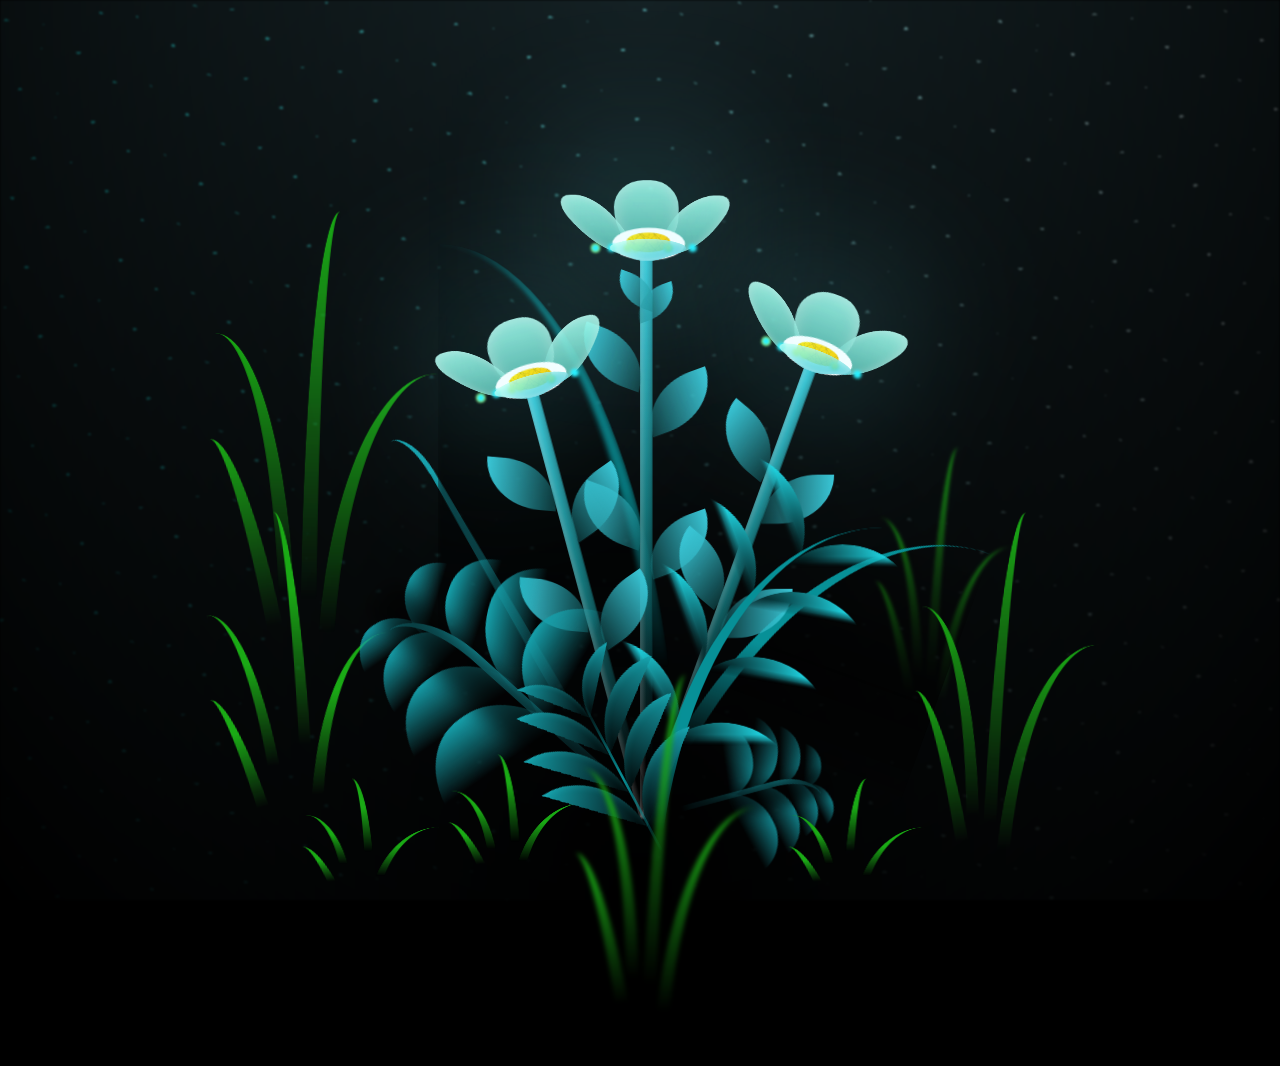
<file: flower/flower.html>
<!DOCTYPE html>
<html lang="en">
  <head>
    <meta charset="UTF-8" />
    <meta http-equiv="X-UA-Compatible" content="IE=edge" />
    <meta name="viewport" content="width=device-width, initial-scale=1.0" />
    <link rel="stylesheet" href="css/main.css" />
    <link rel="icon" href="img/flowers.png" type="image/x-icon" />
    <title>flowers</title>
  </head>
  <body class="container">
    <div class="night"></div>
    <div class="flowers">
      <div class="flower flower--1">
        <div class="flower__leafs flower__leafs--1">
          <div class="flower__leaf flower__leaf--1"></div>
          <div class="flower__leaf flower__leaf--2"></div>
          <div class="flower__leaf flower__leaf--3"></div>
          <div class="flower__leaf flower__leaf--4"></div>
          <div class="flower__white-circle"></div>

          <div class="flower__light flower__light--1"></div>
          <div class="flower__light flower__light--2"></div>
          <div class="flower__light flower__light--3"></div>
          <div class="flower__light flower__light--4"></div>
          <div class="flower__light flower__light--5"></div>
          <div class="flower__light flower__light--6"></div>
          <div class="flower__light flower__light--7"></div>
          <div class="flower__light flower__light--8"></div>
        </div>
        <div class="flower__line">
          <div class="flower__line__leaf flower__line__leaf--1"></div>
          <div class="flower__line__leaf flower__line__leaf--2"></div>
          <div class="flower__line__leaf flower__line__leaf--3"></div>
          <div class="flower__line__leaf flower__line__leaf--4"></div>
          <div class="flower__line__leaf flower__line__leaf--5"></div>
          <div class="flower__line__leaf flower__line__leaf--6"></div>
        </div>
      </div>

      <div class="flower flower--2">
        <div class="flower__leafs flower__leafs--2">
          <div class="flower__leaf flower__leaf--1"></div>
          <div class="flower__leaf flower__leaf--2"></div>
          <div class="flower__leaf flower__leaf--3"></div>
          <div class="flower__leaf flower__leaf--4"></div>
          <div class="flower__white-circle"></div>

          <div class="flower__light flower__light--1"></div>
          <div class="flower__light flower__light--2"></div>
          <div class="flower__light flower__light--3"></div>
          <div class="flower__light flower__light--4"></div>
          <div class="flower__light flower__light--5"></div>
          <div class="flower__light flower__light--6"></div>
          <div class="flower__light flower__light--7"></div>
          <div class="flower__light flower__light--8"></div>
        </div>
        <div class="flower__line">
          <div class="flower__line__leaf flower__line__leaf--1"></div>
          <div class="flower__line__leaf flower__line__leaf--2"></div>
          <div class="flower__line__leaf flower__line__leaf--3"></div>
          <div class="flower__line__leaf flower__line__leaf--4"></div>
        </div>
      </div>

      <div class="flower flower--3">
        <div class="flower__leafs flower__leafs--3">
          <div class="flower__leaf flower__leaf--1"></div>
          <div class="flower__leaf flower__leaf--2"></div>
          <div class="flower__leaf flower__leaf--3"></div>
          <div class="flower__leaf flower__leaf--4"></div>
          <div class="flower__white-circle"></div>

          <div class="flower__light flower__light--1"></div>
          <div class="flower__light flower__light--2"></div>
          <div class="flower__light flower__light--3"></div>
          <div class="flower__light flower__light--4"></div>
          <div class="flower__light flower__light--5"></div>
          <div class="flower__light flower__light--6"></div>
          <div class="flower__light flower__light--7"></div>
          <div class="flower__light flower__light--8"></div>
        </div>
        <div class="flower__line">
          <div class="flower__line__leaf flower__line__leaf--1"></div>
          <div class="flower__line__leaf flower__line__leaf--2"></div>
          <div class="flower__line__leaf flower__line__leaf--3"></div>
          <div class="flower__line__leaf flower__line__leaf--4"></div>
        </div>
      </div>

      <div class="grow-ans" style="--d: 1.2s">
        <div class="flower__g-long">
          <div class="flower__g-long__top"></div>
          <div class="flower__g-long__bottom"></div>
        </div>
      </div>

      <div class="growing-grass">
        <div class="flower__grass flower__grass--1">
          <div class="flower__grass--top"></div>
          <div class="flower__grass--bottom"></div>
          <div class="flower__grass__leaf flower__grass__leaf--1"></div>
          <div class="flower__grass__leaf flower__grass__leaf--2"></div>
          <div class="flower__grass__leaf flower__grass__leaf--3"></div>
          <div class="flower__grass__leaf flower__grass__leaf--4"></div>
          <div class="flower__grass__leaf flower__grass__leaf--5"></div>
          <div class="flower__grass__leaf flower__grass__leaf--6"></div>
          <div class="flower__grass__leaf flower__grass__leaf--7"></div>
          <div class="flower__grass__leaf flower__grass__leaf--8"></div>
          <div class="flower__grass__overlay"></div>
        </div>
      </div>

      <div class="growing-grass">
        <div class="flower__grass flower__grass--2">
          <div class="flower__grass--top"></div>
          <div class="flower__grass--bottom"></div>
          <div class="flower__grass__leaf flower__grass__leaf--1"></div>
          <div class="flower__grass__leaf flower__grass__leaf--2"></div>
          <div class="flower__grass__leaf flower__grass__leaf--3"></div>
          <div class="flower__grass__leaf flower__grass__leaf--4"></div>
          <div class="flower__grass__leaf flower__grass__leaf--5"></div>
          <div class="flower__grass__leaf flower__grass__leaf--6"></div>
          <div class="flower__grass__leaf flower__grass__leaf--7"></div>
          <div class="flower__grass__leaf flower__grass__leaf--8"></div>
          <div class="flower__grass__overlay"></div>
        </div>
      </div>

      <div class="grow-ans" style="--d: 2.4s">
        <div class="flower__g-right flower__g-right--1">
          <div class="leaf"></div>
        </div>
      </div>

      <div class="grow-ans" style="--d: 2.8s">
        <div class="flower__g-right flower__g-right--2">
          <div class="leaf"></div>
        </div>
      </div>

      <div class="grow-ans" style="--d: 2.8s">
        <div class="flower__g-front">
          <div
            class="flower__g-front__leaf-wrapper flower__g-front__leaf-wrapper--1"
          >
            <div class="flower__g-front__leaf"></div>
          </div>
          <div
            class="flower__g-front__leaf-wrapper flower__g-front__leaf-wrapper--2"
          >
            <div class="flower__g-front__leaf"></div>
          </div>
          <div
            class="flower__g-front__leaf-wrapper flower__g-front__leaf-wrapper--3"
          >
            <div class="flower__g-front__leaf"></div>
          </div>
          <div
            class="flower__g-front__leaf-wrapper flower__g-front__leaf-wrapper--4"
          >
            <div class="flower__g-front__leaf"></div>
          </div>
          <div
            class="flower__g-front__leaf-wrapper flower__g-front__leaf-wrapper--5"
          >
            <div class="flower__g-front__leaf"></div>
          </div>
          <div
            class="flower__g-front__leaf-wrapper flower__g-front__leaf-wrapper--6"
          >
            <div class="flower__g-front__leaf"></div>
          </div>
          <div
            class="flower__g-front__leaf-wrapper flower__g-front__leaf-wrapper--7"
          >
            <div class="flower__g-front__leaf"></div>
          </div>
          <div
            class="flower__g-front__leaf-wrapper flower__g-front__leaf-wrapper--8"
          >
            <div class="flower__g-front__leaf"></div>
          </div>
          <div class="flower__g-front__line"></div>
        </div>
      </div>

      <div class="grow-ans" style="--d: 3.2s">
        <div class="flower__g-fr">
          <div class="leaf"></div>
          <div class="flower__g-fr__leaf flower__g-fr__leaf--1"></div>
          <div class="flower__g-fr__leaf flower__g-fr__leaf--2"></div>
          <div class="flower__g-fr__leaf flower__g-fr__leaf--3"></div>
          <div class="flower__g-fr__leaf flower__g-fr__leaf--4"></div>
          <div class="flower__g-fr__leaf flower__g-fr__leaf--5"></div>
          <div class="flower__g-fr__leaf flower__g-fr__leaf--6"></div>
          <div class="flower__g-fr__leaf flower__g-fr__leaf--7"></div>
          <div class="flower__g-fr__leaf flower__g-fr__leaf--8"></div>
        </div>
      </div>

      <div class="long-g long-g--0">
        <div class="grow-ans" style="--d: 3s">
          <div class="leaf leaf--0"></div>
        </div>
        <div class="grow-ans" style="--d: 2.2s">
          <div class="leaf leaf--1"></div>
        </div>
        <div class="grow-ans" style="--d: 3.4s">
          <div class="leaf leaf--2"></div>
        </div>
        <div class="grow-ans" style="--d: 3.6s">
          <div class="leaf leaf--3"></div>
        </div>
      </div>

      <div class="long-g long-g--1">
        <div class="grow-ans" style="--d: 3.6s">
          <div class="leaf leaf--0"></div>
        </div>
        <div class="grow-ans" style="--d: 3.8s">
          <div class="leaf leaf--1"></div>
        </div>
        <div class="grow-ans" style="--d: 4s">
          <div class="leaf leaf--2"></div>
        </div>
        <div class="grow-ans" style="--d: 4.2s">
          <div class="leaf leaf--3"></div>
        </div>
      </div>

      <div class="long-g long-g--2">
        <div class="grow-ans" style="--d: 4s">
          <div class="leaf leaf--0"></div>
        </div>
        <div class="grow-ans" style="--d: 4.2s">
          <div class="leaf leaf--1"></div>
        </div>
        <div class="grow-ans" style="--d: 4.4s">
          <div class="leaf leaf--2"></div>
        </div>
        <div class="grow-ans" style="--d: 4.6s">
          <div class="leaf leaf--3"></div>
        </div>
      </div>

      <div class="long-g long-g--3">
        <div class="grow-ans" style="--d: 4s">
          <div class="leaf leaf--0"></div>
        </div>
        <div class="grow-ans" style="--d: 4.2s">
          <div class="leaf leaf--1"></div>
        </div>
        <div class="grow-ans" style="--d: 3s">
          <div class="leaf leaf--2"></div>
        </div>
        <div class="grow-ans" style="--d: 3.6s">
          <div class="leaf leaf--3"></div>
        </div>
      </div>

      <div class="long-g long-g--4">
        <div class="grow-ans" style="--d: 4s">
          <div class="leaf leaf--0"></div>
        </div>
        <div class="grow-ans" style="--d: 4.2s">
          <div class="leaf leaf--1"></div>
        </div>
        <div class="grow-ans" style="--d: 3s">
          <div class="leaf leaf--2"></div>
        </div>
        <div class="grow-ans" style="--d: 3.6s">
          <div class="leaf leaf--3"></div>
        </div>
      </div>

      <div class="long-g long-g--5">
        <div class="grow-ans" style="--d: 4s">
          <div class="leaf leaf--0"></div>
        </div>
        <div class="grow-ans" style="--d: 4.2s">
          <div class="leaf leaf--1"></div>
        </div>
        <div class="grow-ans" style="--d: 3s">
          <div class="leaf leaf--2"></div>
        </div>
        <div class="grow-ans" style="--d: 3.6s">
          <div class="leaf leaf--3"></div>
        </div>
      </div>

      <div class="long-g long-g--6">
        <div class="grow-ans" style="--d: 4.2s">
          <div class="leaf leaf--0"></div>
        </div>
        <div class="grow-ans" style="--d: 4.4s">
          <div class="leaf leaf--1"></div>
        </div>
        <div class="grow-ans" style="--d: 4.6s">
          <div class="leaf leaf--2"></div>
        </div>
        <div class="grow-ans" style="--d: 4.8s">
          <div class="leaf leaf--3"></div>
        </div>
      </div>

      <div class="long-g long-g--7">
        <div class="grow-ans" style="--d: 3s">
          <div class="leaf leaf--0"></div>
        </div>
        <div class="grow-ans" style="--d: 3.2s">
          <div class="leaf leaf--1"></div>
        </div>
        <div class="grow-ans" style="--d: 3.5s">
          <div class="leaf leaf--2"></div>
        </div>
        <div class="grow-ans" style="--d: 3.6s">
          <div class="leaf leaf--3"></div>
        </div>
      </div>
    </div>
    <script src="main.js"></script>
  </body>
</html>
</file>
<file: flower/css/main.css>
*,
*::after,
*::before {
  padding: 0;
  margin: 0;
  box-sizing: border-box;
}

:root {
  --dark-color: #000;
}

body {
  display: flex;
  align-items: flex-end;
  justify-content: center;
  min-height: 100vh;
  background-color: var(--dark-color);
  overflow: hidden;
  perspective: 1000px;
}

.night {
  position: fixed;
  left: 50%;
  top: 0;
  transform: translateX(-50%);
  width: 100%;
  height: 100%;
  filter: blur(0.1vmin);
  background-image: radial-gradient(ellipse at top, transparent 0%, var(--dark-color)), radial-gradient(ellipse at bottom, var(--dark-color), rgba(145, 233, 255, 0.2)), repeating-linear-gradient(220deg, rgb(0, 0, 0) 0px, rgb(0, 0, 0) 19px, transparent 19px, transparent 22px), repeating-linear-gradient(189deg, rgb(0, 0, 0) 0px, rgb(0, 0, 0) 19px, transparent 19px, transparent 22px), repeating-linear-gradient(148deg, rgb(0, 0, 0) 0px, rgb(0, 0, 0) 19px, transparent 19px, transparent 22px), linear-gradient(90deg, rgb(0, 255, 250), rgb(240, 240, 240));
}

.flowers {
  position: relative;
  transform: scale(0.9);
}

.flower {
  position: absolute;
  bottom: 10vmin;
  transform-origin: bottom center;
  z-index: 10;
  --fl-speed: 0.8s;
}
.flower--1 {
  -webkit-animation: moving-flower-1 4s linear infinite;
          animation: moving-flower-1 4s linear infinite;
}
.flower--1 .flower__line {
  height: 70vmin;
  -webkit-animation-delay: 0.3s;
          animation-delay: 0.3s;
}
.flower--1 .flower__line__leaf--1 {
  -webkit-animation: blooming-leaf-right var(--fl-speed) 1.6s backwards;
          animation: blooming-leaf-right var(--fl-speed) 1.6s backwards;
}
.flower--1 .flower__line__leaf--2 {
  -webkit-animation: blooming-leaf-right var(--fl-speed) 1.4s backwards;
          animation: blooming-leaf-right var(--fl-speed) 1.4s backwards;
}
.flower--1 .flower__line__leaf--3 {
  -webkit-animation: blooming-leaf-left var(--fl-speed) 1.2s backwards;
          animation: blooming-leaf-left var(--fl-speed) 1.2s backwards;
}
.flower--1 .flower__line__leaf--4 {
  -webkit-animation: blooming-leaf-left var(--fl-speed) 1s backwards;
          animation: blooming-leaf-left var(--fl-speed) 1s backwards;
}
.flower--1 .flower__line__leaf--5 {
  -webkit-animation: blooming-leaf-right var(--fl-speed) 1.8s backwards;
          animation: blooming-leaf-right var(--fl-speed) 1.8s backwards;
}
.flower--1 .flower__line__leaf--6 {
  -webkit-animation: blooming-leaf-left var(--fl-speed) 2s backwards;
          animation: blooming-leaf-left var(--fl-speed) 2s backwards;
}
.flower--2 {
  left: 50%;
  transform: rotate(20deg);
  -webkit-animation: moving-flower-2 4s linear infinite;
          animation: moving-flower-2 4s linear infinite;
}
.flower--2 .flower__line {
  height: 60vmin;
  -webkit-animation-delay: 0.6s;
          animation-delay: 0.6s;
}
.flower--2 .flower__line__leaf--1 {
  -webkit-animation: blooming-leaf-right var(--fl-speed) 1.9s backwards;
          animation: blooming-leaf-right var(--fl-speed) 1.9s backwards;
}
.flower--2 .flower__line__leaf--2 {
  -webkit-animation: blooming-leaf-right var(--fl-speed) 1.7s backwards;
          animation: blooming-leaf-right var(--fl-speed) 1.7s backwards;
}
.flower--2 .flower__line__leaf--3 {
  -webkit-animation: blooming-leaf-left var(--fl-speed) 1.5s backwards;
          animation: blooming-leaf-left var(--fl-speed) 1.5s backwards;
}
.flower--2 .flower__line__leaf--4 {
  -webkit-animation: blooming-leaf-left var(--fl-speed) 1.3s backwards;
          animation: blooming-leaf-left var(--fl-speed) 1.3s backwards;
}
.flower--3 {
  left: 50%;
  transform: rotate(-15deg);
  -webkit-animation: moving-flower-3 4s linear infinite;
          animation: moving-flower-3 4s linear infinite;
}
.flower--3 .flower__line {
  -webkit-animation-delay: 0.9s;
          animation-delay: 0.9s;
}
.flower--3 .flower__line__leaf--1 {
  -webkit-animation: blooming-leaf-right var(--fl-speed) 2.5s backwards;
          animation: blooming-leaf-right var(--fl-speed) 2.5s backwards;
}
.flower--3 .flower__line__leaf--2 {
  -webkit-animation: blooming-leaf-right var(--fl-speed) 2.3s backwards;
          animation: blooming-leaf-right var(--fl-speed) 2.3s backwards;
}
.flower--3 .flower__line__leaf--3 {
  -webkit-animation: blooming-leaf-left var(--fl-speed) 2.1s backwards;
          animation: blooming-leaf-left var(--fl-speed) 2.1s backwards;
}
.flower--3 .flower__line__leaf--4 {
  -webkit-animation: blooming-leaf-left var(--fl-speed) 1.9s backwards;
          animation: blooming-leaf-left var(--fl-speed) 1.9s backwards;
}
.flower__leafs {
  position: relative;
  -webkit-animation: blooming-flower 2s backwards;
          animation: blooming-flower 2s backwards;
}
.flower__leafs--1 {
  -webkit-animation-delay: 1.1s;
          animation-delay: 1.1s;
}
.flower__leafs--2 {
  -webkit-animation-delay: 1.4s;
          animation-delay: 1.4s;
}
.flower__leafs--3 {
  -webkit-animation-delay: 1.7s;
          animation-delay: 1.7s;
}
.flower__leafs::after {
  content: "";
  position: absolute;
  left: 0;
  top: 0;
  transform: translate(-50%, -100%);
  width: 8vmin;
  height: 8vmin;
  background-color: #6bf0ff;
  filter: blur(10vmin);
}
.flower__leaf {
  position: absolute;
  bottom: 0;
  left: 50%;
  width: 8vmin;
  height: 11vmin;
  border-radius: 51% 49% 47% 53%/44% 45% 55% 69%;
  background-color: #a7ffee;
  background-image: linear-gradient(to top, #54b8aa, #a7ffee);
  transform-origin: bottom center;
  opacity: 0.9;
  box-shadow: inset 0 0 2vmin rgba(255, 255, 255, 0.5);
}
.flower__leaf--1 {
  transform: translate(-10%, 1%) rotateY(40deg) rotateX(-50deg);
}
.flower__leaf--2 {
  transform: translate(-50%, -4%) rotateX(40deg);
}
.flower__leaf--3 {
  transform: translate(-90%, 0%) rotateY(45deg) rotateX(50deg);
}
.flower__leaf--4 {
  width: 8vmin;
  height: 8vmin;
  transform-origin: bottom left;
  border-radius: 4vmin 10vmin 4vmin 4vmin;
  transform: translate(0%, 18%) rotateX(70deg) rotate(-43deg);
  background-image: linear-gradient(to top, #39c6d6, #a7ffee);
  z-index: 1;
  opacity: 0.8;
}
.flower__white-circle {
  position: absolute;
  left: -3.5vmin;
  top: -3vmin;
  width: 9vmin;
  height: 4vmin;
  border-radius: 50%;
  background-color: #fff;
}
.flower__white-circle::after {
  content: "";
  position: absolute;
  left: 50%;
  top: 45%;
  transform: translate(-50%, -50%);
  width: 60%;
  height: 60%;
  border-radius: inherit;
  background-image: repeating-linear-gradient(135deg, rgba(0, 0, 0, 0.03) 0px, rgba(0, 0, 0, 0.03) 1px, transparent 1px, transparent 12px), repeating-linear-gradient(45deg, rgba(0, 0, 0, 0.03) 0px, rgba(0, 0, 0, 0.03) 1px, transparent 1px, transparent 12px), repeating-linear-gradient(67.5deg, rgba(0, 0, 0, 0.03) 0px, rgba(0, 0, 0, 0.03) 1px, transparent 1px, transparent 12px), repeating-linear-gradient(135deg, rgba(0, 0, 0, 0.03) 0px, rgba(0, 0, 0, 0.03) 1px, transparent 1px, transparent 12px), repeating-linear-gradient(45deg, rgba(0, 0, 0, 0.03) 0px, rgba(0, 0, 0, 0.03) 1px, transparent 1px, transparent 12px), repeating-linear-gradient(112.5deg, rgba(0, 0, 0, 0.03) 0px, rgba(0, 0, 0, 0.03) 1px, transparent 1px, transparent 12px), repeating-linear-gradient(112.5deg, rgba(0, 0, 0, 0.03) 0px, rgba(0, 0, 0, 0.03) 1px, transparent 1px, transparent 12px), repeating-linear-gradient(45deg, rgba(0, 0, 0, 0.03) 0px, rgba(0, 0, 0, 0.03) 1px, transparent 1px, transparent 12px), repeating-linear-gradient(22.5deg, rgba(0, 0, 0, 0.03) 0px, rgba(0, 0, 0, 0.03) 1px, transparent 1px, transparent 12px), repeating-linear-gradient(45deg, rgba(0, 0, 0, 0.03) 0px, rgba(0, 0, 0, 0.03) 1px, transparent 1px, transparent 12px), repeating-linear-gradient(22.5deg, rgba(0, 0, 0, 0.03) 0px, rgba(0, 0, 0, 0.03) 1px, transparent 1px, transparent 12px), repeating-linear-gradient(135deg, rgba(0, 0, 0, 0.03) 0px, rgba(0, 0, 0, 0.03) 1px, transparent 1px, transparent 12px), repeating-linear-gradient(157.5deg, rgba(0, 0, 0, 0.03) 0px, rgba(0, 0, 0, 0.03) 1px, transparent 1px, transparent 12px), repeating-linear-gradient(67.5deg, rgba(0, 0, 0, 0.03) 0px, rgba(0, 0, 0, 0.03) 1px, transparent 1px, transparent 12px), repeating-linear-gradient(67.5deg, rgba(0, 0, 0, 0.03) 0px, rgba(0, 0, 0, 0.03) 1px, transparent 1px, transparent 12px), linear-gradient(90deg, rgb(255, 235, 18), rgb(255, 206, 0));
}
.flower__line {
  height: 55vmin;
  width: 1.5vmin;
  background-image: linear-gradient(to left, rgba(0, 0, 0, 0.2), transparent, rgba(255, 255, 255, 0.2)), linear-gradient(to top, transparent 10%, #14757a, #39c6d6);
  box-shadow: inset 0 0 2px rgba(0, 0, 0, 0.5);
  -webkit-animation: grow-flower-tree 4s backwards;
          animation: grow-flower-tree 4s backwards;
}
.flower__line__leaf {
  --w: 7vmin;
  --h: calc(var(--w) + 2vmin);
  position: absolute;
  top: 20%;
  left: 90%;
  width: var(--w);
  height: var(--h);
  border-top-right-radius: var(--h);
  border-bottom-left-radius: var(--h);
  background-image: linear-gradient(to top, rgba(20, 117, 122, 0.4), #39c6d6);
}
.flower__line__leaf--1 {
  transform: rotate(70deg) rotateY(30deg);
}
.flower__line__leaf--2 {
  top: 45%;
  transform: rotate(70deg) rotateY(30deg);
}
.flower__line__leaf--3, .flower__line__leaf--4, .flower__line__leaf--6 {
  border-top-right-radius: 0;
  border-bottom-left-radius: 0;
  border-top-left-radius: var(--h);
  border-bottom-right-radius: var(--h);
  left: -460%;
  top: 12%;
  transform: rotate(-70deg) rotateY(30deg);
}
.flower__line__leaf--4 {
  top: 40%;
}
.flower__line__leaf--5 {
  top: 0;
  transform-origin: left;
  transform: rotate(70deg) rotateY(30deg) scale(0.6);
}
.flower__line__leaf--6 {
  top: -2%;
  left: -450%;
  transform-origin: right;
  transform: rotate(-70deg) rotateY(30deg) scale(0.6);
}
.flower__light {
  position: absolute;
  bottom: 0vmin;
  width: 1vmin;
  height: 1vmin;
  background-color: rgb(255, 251, 0);
  border-radius: 50%;
  filter: blur(0.2vmin);
  -webkit-animation: light-ans 4s linear infinite backwards;
          animation: light-ans 4s linear infinite backwards;
}
.flower__light:nth-child(odd) {
  background-color: #23f0ff;
}
.flower__light--1 {
  left: -2vmin;
  -webkit-animation-delay: 1s;
          animation-delay: 1s;
}
.flower__light--2 {
  left: 3vmin;
  -webkit-animation-delay: 0.5s;
          animation-delay: 0.5s;
}
.flower__light--3 {
  left: -6vmin;
  -webkit-animation-delay: 0.3s;
          animation-delay: 0.3s;
}
.flower__light--4 {
  left: 6vmin;
  -webkit-animation-delay: 0.9s;
          animation-delay: 0.9s;
}
.flower__light--5 {
  left: -1vmin;
  -webkit-animation-delay: 1.5s;
          animation-delay: 1.5s;
}
.flower__light--6 {
  left: -4vmin;
  -webkit-animation-delay: 3s;
          animation-delay: 3s;
}
.flower__light--7 {
  left: 3vmin;
  -webkit-animation-delay: 2s;
          animation-delay: 2s;
}
.flower__light--8 {
  left: -6vmin;
  -webkit-animation-delay: 3.5s;
          animation-delay: 3.5s;
}
.flower__grass {
  --c: #159faa;
  --line-w: 1.5vmin;
  position: absolute;
  bottom: 12vmin;
  left: -7vmin;
  display: flex;
  flex-direction: column;
  align-items: flex-end;
  z-index: 20;
  transform-origin: bottom center;
  transform: rotate(-48deg) rotateY(40deg);
}
.flower__grass--1 {
  -webkit-animation: moving-grass 2s linear infinite;
          animation: moving-grass 2s linear infinite;
}
.flower__grass--2 {
  left: 2vmin;
  bottom: 10vmin;
  transform: scale(0.5) rotate(75deg) rotateX(10deg) rotateY(-200deg);
  opacity: 0.8;
  z-index: 0;
  -webkit-animation: moving-grass--2 1.5s linear infinite;
          animation: moving-grass--2 1.5s linear infinite;
}
.flower__grass--top {
  width: 7vmin;
  height: 10vmin;
  border-top-right-radius: 100%;
  border-right: var(--line-w) solid var(--c);
  transform-origin: bottom center;
  transform: rotate(-2deg);
}
.flower__grass--bottom {
  margin-top: -2px;
  width: var(--line-w);
  height: 25vmin;
  background-image: linear-gradient(to top, transparent, var(--c));
}
.flower__grass__leaf {
  --size: 10vmin;
  position: absolute;
  width: calc(var(--size) * 2.1);
  height: var(--size);
  border-top-left-radius: var(--size);
  border-top-right-radius: var(--size);
  background-image: linear-gradient(to top, transparent, transparent 30%, var(--c));
  z-index: 100;
}
.flower__grass__leaf--1 {
  top: -6%;
  left: 30%;
  --size: 6vmin;
  transform: rotate(-20deg);
  -webkit-animation: growing-grass-ans--1 2s 2.6s backwards;
          animation: growing-grass-ans--1 2s 2.6s backwards;
}
@-webkit-keyframes growing-grass-ans--1 {
  0% {
    transform-origin: bottom left;
    transform: rotate(-20deg) scale(0);
  }
}
@keyframes growing-grass-ans--1 {
  0% {
    transform-origin: bottom left;
    transform: rotate(-20deg) scale(0);
  }
}
.flower__grass__leaf--2 {
  top: -5%;
  left: -110%;
  --size: 6vmin;
  transform: rotate(10deg);
  -webkit-animation: growing-grass-ans--2 2s 2.4s linear backwards;
          animation: growing-grass-ans--2 2s 2.4s linear backwards;
}
@-webkit-keyframes growing-grass-ans--2 {
  0% {
    transform-origin: bottom right;
    transform: rotate(10deg) scale(0);
  }
}
@keyframes growing-grass-ans--2 {
  0% {
    transform-origin: bottom right;
    transform: rotate(10deg) scale(0);
  }
}
.flower__grass__leaf--3 {
  top: 5%;
  left: 60%;
  --size: 8vmin;
  transform: rotate(-18deg) rotateX(-20deg);
  -webkit-animation: growing-grass-ans--3 2s 2.2s linear backwards;
          animation: growing-grass-ans--3 2s 2.2s linear backwards;
}
@-webkit-keyframes growing-grass-ans--3 {
  0% {
    transform-origin: bottom left;
    transform: rotate(-18deg) rotateX(-20deg) scale(0);
  }
}
@keyframes growing-grass-ans--3 {
  0% {
    transform-origin: bottom left;
    transform: rotate(-18deg) rotateX(-20deg) scale(0);
  }
}
.flower__grass__leaf--4 {
  top: 6%;
  left: -135%;
  --size: 8vmin;
  transform: rotate(2deg);
  -webkit-animation: growing-grass-ans--4 2s 2s linear backwards;
          animation: growing-grass-ans--4 2s 2s linear backwards;
}
@-webkit-keyframes growing-grass-ans--4 {
  0% {
    transform-origin: bottom right;
    transform: rotate(2deg) scale(0);
  }
}
@keyframes growing-grass-ans--4 {
  0% {
    transform-origin: bottom right;
    transform: rotate(2deg) scale(0);
  }
}
.flower__grass__leaf--5 {
  top: 20%;
  left: 60%;
  --size: 10vmin;
  transform: rotate(-24deg) rotateX(-20deg);
  -webkit-animation: growing-grass-ans--5 2s 1.8s linear backwards;
          animation: growing-grass-ans--5 2s 1.8s linear backwards;
}
@-webkit-keyframes growing-grass-ans--5 {
  0% {
    transform-origin: bottom left;
    transform: rotate(-24deg) rotateX(-20deg) scale(0);
  }
}
@keyframes growing-grass-ans--5 {
  0% {
    transform-origin: bottom left;
    transform: rotate(-24deg) rotateX(-20deg) scale(0);
  }
}
.flower__grass__leaf--6 {
  top: 22%;
  left: -180%;
  --size: 10vmin;
  transform: rotate(10deg);
  -webkit-animation: growing-grass-ans--6 2s 1.6s linear backwards;
          animation: growing-grass-ans--6 2s 1.6s linear backwards;
}
@-webkit-keyframes growing-grass-ans--6 {
  0% {
    transform-origin: bottom right;
    transform: rotate(10deg) scale(0);
  }
}
@keyframes growing-grass-ans--6 {
  0% {
    transform-origin: bottom right;
    transform: rotate(10deg) scale(0);
  }
}
.flower__grass__leaf--7 {
  top: 39%;
  left: 70%;
  --size: 10vmin;
  transform: rotate(-10deg);
  -webkit-animation: growing-grass-ans--7 2s 1.4s linear backwards;
          animation: growing-grass-ans--7 2s 1.4s linear backwards;
}
@-webkit-keyframes growing-grass-ans--7 {
  0% {
    transform-origin: bottom left;
    transform: rotate(-10deg) scale(0);
  }
}
@keyframes growing-grass-ans--7 {
  0% {
    transform-origin: bottom left;
    transform: rotate(-10deg) scale(0);
  }
}
.flower__grass__leaf--8 {
  top: 40%;
  left: -215%;
  --size: 11vmin;
  transform: rotate(10deg);
  -webkit-animation: growing-grass-ans--8 2s 1.2s linear backwards;
          animation: growing-grass-ans--8 2s 1.2s linear backwards;
}
@-webkit-keyframes growing-grass-ans--8 {
  0% {
    transform-origin: bottom right;
    transform: rotate(10deg) scale(0);
  }
}
@keyframes growing-grass-ans--8 {
  0% {
    transform-origin: bottom right;
    transform: rotate(10deg) scale(0);
  }
}
.flower__grass__overlay {
  position: absolute;
  top: -10%;
  right: 0%;
  width: 100%;
  height: 100%;
  background-color: rgba(0, 0, 0, 0.6);
  filter: blur(1.5vmin);
  z-index: 100;
}
.flower__g-long {
  --w: 2vmin;
  --h: 6vmin;
  --c: #159faa;
  position: absolute;
  bottom: 10vmin;
  left: -3vmin;
  transform-origin: bottom center;
  transform: rotate(-30deg) rotateY(-20deg);
  display: flex;
  flex-direction: column;
  align-items: flex-end;
  -webkit-animation: flower-g-long-ans 3s linear infinite;
          animation: flower-g-long-ans 3s linear infinite;
}
@-webkit-keyframes flower-g-long-ans {
  0%, 100% {
    transform: rotate(-30deg) rotateY(-20deg);
  }
  50% {
    transform: rotate(-32deg) rotateY(-20deg);
  }
}
@keyframes flower-g-long-ans {
  0%, 100% {
    transform: rotate(-30deg) rotateY(-20deg);
  }
  50% {
    transform: rotate(-32deg) rotateY(-20deg);
  }
}
.flower__g-long__top {
  top: calc(var(--h) * -1);
  width: calc(var(--w) + 1vmin);
  height: var(--h);
  border-top-right-radius: 100%;
  border-right: 0.7vmin solid var(--c);
  transform: translate(-0.7vmin, 1vmin);
}
.flower__g-long__bottom {
  width: var(--w);
  height: 50vmin;
  transform-origin: bottom center;
  background-image: linear-gradient(to top, transparent 30%, var(--c));
  box-shadow: inset 0 0 2px rgba(0, 0, 0, 0.5);
  -webkit-clip-path: polygon(35% 0, 65% 1%, 100% 100%, 0% 100%);
          clip-path: polygon(35% 0, 65% 1%, 100% 100%, 0% 100%);
}
.flower__g-right {
  position: absolute;
  bottom: 6vmin;
  left: -2vmin;
  transform-origin: bottom left;
  transform: rotate(20deg);
}
.flower__g-right .leaf {
  width: 30vmin;
  height: 50vmin;
  border-top-left-radius: 100%;
  border-left: 2vmin solid #079097;
  background-image: linear-gradient(to bottom, transparent, var(--dark-color) 60%);
  -webkit-mask-image: linear-gradient(to top, transparent 30%, #079097 60%);
}
.flower__g-right--1 {
  -webkit-animation: flower-g-right-ans 2.5s linear infinite;
          animation: flower-g-right-ans 2.5s linear infinite;
}
.flower__g-right--2 {
  left: 5vmin;
  transform: rotateY(-180deg);
  -webkit-animation: flower-g-right-ans--2 3s linear infinite;
          animation: flower-g-right-ans--2 3s linear infinite;
}
.flower__g-right--2 .leaf {
  height: 75vmin;
  filter: blur(0.3vmin);
  opacity: 0.8;
}
@-webkit-keyframes flower-g-right-ans {
  0%, 100% {
    transform: rotate(20deg);
  }
  50% {
    transform: rotate(24deg) rotateX(-20deg);
  }
}
@keyframes flower-g-right-ans {
  0%, 100% {
    transform: rotate(20deg);
  }
  50% {
    transform: rotate(24deg) rotateX(-20deg);
  }
}
@-webkit-keyframes flower-g-right-ans--2 {
  0%, 100% {
    transform: rotateY(-180deg) rotate(0deg) rotateX(-20deg);
  }
  50% {
    transform: rotateY(-180deg) rotate(6deg) rotateX(-20deg);
  }
}
@keyframes flower-g-right-ans--2 {
  0%, 100% {
    transform: rotateY(-180deg) rotate(0deg) rotateX(-20deg);
  }
  50% {
    transform: rotateY(-180deg) rotate(6deg) rotateX(-20deg);
  }
}
.flower__g-front {
  position: absolute;
  bottom: 6vmin;
  left: 2.5vmin;
  z-index: 100;
  transform-origin: bottom center;
  transform: rotate(-28deg) rotateY(30deg) scale(1.04);
  -webkit-animation: flower__g-front-ans 2s linear infinite;
          animation: flower__g-front-ans 2s linear infinite;
}
@-webkit-keyframes flower__g-front-ans {
  0%, 100% {
    transform: rotate(-28deg) rotateY(30deg) scale(1.04);
  }
  50% {
    transform: rotate(-35deg) rotateY(40deg) scale(1.04);
  }
}
@keyframes flower__g-front-ans {
  0%, 100% {
    transform: rotate(-28deg) rotateY(30deg) scale(1.04);
  }
  50% {
    transform: rotate(-35deg) rotateY(40deg) scale(1.04);
  }
}
.flower__g-front__line {
  width: 0.3vmin;
  height: 20vmin;
  background-image: linear-gradient(to top, transparent, #079097, transparent 100%);
  position: relative;
}
.flower__g-front__leaf-wrapper {
  position: absolute;
  top: 0;
  left: 0;
  transform-origin: bottom left;
  transform: rotate(10deg);
}
.flower__g-front__leaf-wrapper:nth-child(even) {
  left: 0vmin;
  transform: rotateY(-180deg) rotate(5deg);
  -webkit-animation: flower__g-front__leaf-left-ans 1s ease-in backwards;
          animation: flower__g-front__leaf-left-ans 1s ease-in backwards;
}
.flower__g-front__leaf-wrapper:nth-child(odd) {
  -webkit-animation: flower__g-front__leaf-ans 1s ease-in backwards;
          animation: flower__g-front__leaf-ans 1s ease-in backwards;
}
.flower__g-front__leaf-wrapper--1 {
  top: -8vmin;
  transform: scale(0.7);
  -webkit-animation: flower__g-front__leaf-ans 1s 5.5s ease-in backwards !important;
          animation: flower__g-front__leaf-ans 1s 5.5s ease-in backwards !important;
}
.flower__g-front__leaf-wrapper--2 {
  top: -8vmin;
  transform: rotateY(-180deg) scale(0.7) !important;
  -webkit-animation: flower__g-front__leaf-left-ans-2 1s 4.6s ease-in backwards !important;
          animation: flower__g-front__leaf-left-ans-2 1s 4.6s ease-in backwards !important;
}
.flower__g-front__leaf-wrapper--3 {
  top: -3vmin;
  -webkit-animation: flower__g-front__leaf-ans 1s 4.6s ease-in backwards;
          animation: flower__g-front__leaf-ans 1s 4.6s ease-in backwards;
}
.flower__g-front__leaf-wrapper--4 {
  top: -3vmin;
  transform: rotateY(-180deg) scale(0.9) !important;
  -webkit-animation: flower__g-front__leaf-left-ans-2 1s 4.6s ease-in backwards !important;
          animation: flower__g-front__leaf-left-ans-2 1s 4.6s ease-in backwards !important;
}
@-webkit-keyframes flower__g-front__leaf-left-ans-2 {
  0% {
    transform: rotateY(-180deg) scale(0);
  }
}
@keyframes flower__g-front__leaf-left-ans-2 {
  0% {
    transform: rotateY(-180deg) scale(0);
  }
}
.flower__g-front__leaf-wrapper--5, .flower__g-front__leaf-wrapper--6 {
  top: 2vmin;
}
.flower__g-front__leaf-wrapper--7, .flower__g-front__leaf-wrapper--8 {
  top: 6.5vmin;
}
.flower__g-front__leaf-wrapper--2 {
  -webkit-animation-delay: 5.2s !important;
          animation-delay: 5.2s !important;
}
.flower__g-front__leaf-wrapper--3 {
  -webkit-animation-delay: 4.9s !important;
          animation-delay: 4.9s !important;
}
.flower__g-front__leaf-wrapper--5 {
  -webkit-animation-delay: 4.3s !important;
          animation-delay: 4.3s !important;
}
.flower__g-front__leaf-wrapper--6 {
  -webkit-animation-delay: 4.1s !important;
          animation-delay: 4.1s !important;
}
.flower__g-front__leaf-wrapper--7 {
  -webkit-animation-delay: 3.8s !important;
          animation-delay: 3.8s !important;
}
.flower__g-front__leaf-wrapper--8 {
  -webkit-animation-delay: 3.5s !important;
          animation-delay: 3.5s !important;
}
@-webkit-keyframes flower__g-front__leaf-ans {
  0% {
    transform: rotate(10deg) scale(0);
  }
}
@keyframes flower__g-front__leaf-ans {
  0% {
    transform: rotate(10deg) scale(0);
  }
}
@-webkit-keyframes flower__g-front__leaf-left-ans {
  0% {
    transform: rotateY(-180deg) rotate(5deg) scale(0);
  }
}
@keyframes flower__g-front__leaf-left-ans {
  0% {
    transform: rotateY(-180deg) rotate(5deg) scale(0);
  }
}
.flower__g-front__leaf {
  width: 10vmin;
  height: 10vmin;
  border-radius: 100% 0% 0% 100%/100% 100% 0% 0%;
  box-shadow: inset 0 2px 1vmin hsla(184deg, 97%, 58%, 0.2);
  background-image: linear-gradient(to bottom left, transparent, var(--dark-color)), linear-gradient(to bottom right, #159faa 50%, transparent 50%, transparent);
  -webkit-mask-image: linear-gradient(to bottom right, #159faa 50%, transparent 50%, transparent);
  mask-image: linear-gradient(to bottom right, #159faa 50%, transparent 50%, transparent);
}
.flower__g-fr {
  position: absolute;
  bottom: -4vmin;
  left: vmin;
  transform-origin: bottom left;
  z-index: 10;
  -webkit-animation: flower__g-fr-ans 2s linear infinite;
          animation: flower__g-fr-ans 2s linear infinite;
}
@-webkit-keyframes flower__g-fr-ans {
  0%, 100% {
    transform: rotate(2deg);
  }
  50% {
    transform: rotate(4deg);
  }
}
@keyframes flower__g-fr-ans {
  0%, 100% {
    transform: rotate(2deg);
  }
  50% {
    transform: rotate(4deg);
  }
}
.flower__g-fr .leaf {
  width: 30vmin;
  height: 50vmin;
  border-top-left-radius: 100%;
  border-left: 2vmin solid #079097;
  -webkit-mask-image: linear-gradient(to top, transparent 25%, #079097 50%);
  position: relative;
  z-index: 1;
}
.flower__g-fr__leaf {
  position: absolute;
  top: 0;
  left: 0;
  width: 10vmin;
  height: 10vmin;
  border-radius: 100% 0% 0% 100%/100% 100% 0% 0%;
  box-shadow: inset 0 2px 1vmin hsla(184deg, 97%, 58%, 0.2);
  background-image: linear-gradient(to bottom left, transparent, var(--dark-color) 98%), linear-gradient(to bottom right, #23f0ff 45%, transparent 50%, transparent);
  -webkit-mask-image: linear-gradient(135deg, #159faa 40%, transparent 50%, transparent);
}
.flower__g-fr__leaf--1 {
  left: 20vmin;
  transform: rotate(45deg);
  -webkit-animation: flower__g-fr-leaft-ans-1 0.5s 5.2s linear backwards;
          animation: flower__g-fr-leaft-ans-1 0.5s 5.2s linear backwards;
}
@-webkit-keyframes flower__g-fr-leaft-ans-1 {
  0% {
    transform-origin: left;
    transform: rotate(45deg) scale(0);
  }
}
@keyframes flower__g-fr-leaft-ans-1 {
  0% {
    transform-origin: left;
    transform: rotate(45deg) scale(0);
  }
}
.flower__g-fr__leaf--2 {
  left: 12vmin;
  top: -7vmin;
  transform: rotate(25deg) rotateY(-180deg);
  -webkit-animation: flower__g-fr-leaft-ans-6 0.5s 5s linear backwards;
          animation: flower__g-fr-leaft-ans-6 0.5s 5s linear backwards;
}
.flower__g-fr__leaf--3 {
  left: 15vmin;
  top: 6vmin;
  transform: rotate(55deg);
  -webkit-animation: flower__g-fr-leaft-ans-5 0.5s 4.8s linear backwards;
          animation: flower__g-fr-leaft-ans-5 0.5s 4.8s linear backwards;
}
.flower__g-fr__leaf--4 {
  left: 6vmin;
  top: -2vmin;
  transform: rotate(25deg) rotateY(-180deg);
  -webkit-animation: flower__g-fr-leaft-ans-6 0.5s 4.6s linear backwards;
          animation: flower__g-fr-leaft-ans-6 0.5s 4.6s linear backwards;
}
.flower__g-fr__leaf--5 {
  left: 10vmin;
  top: 14vmin;
  transform: rotate(55deg);
  -webkit-animation: flower__g-fr-leaft-ans-5 0.5s 4.4s linear backwards;
          animation: flower__g-fr-leaft-ans-5 0.5s 4.4s linear backwards;
}
@-webkit-keyframes flower__g-fr-leaft-ans-5 {
  0% {
    transform-origin: left;
    transform: rotate(55deg) scale(0);
  }
}
@keyframes flower__g-fr-leaft-ans-5 {
  0% {
    transform-origin: left;
    transform: rotate(55deg) scale(0);
  }
}
.flower__g-fr__leaf--6 {
  left: 0vmin;
  top: 6vmin;
  transform: rotate(25deg) rotateY(-180deg);
  -webkit-animation: flower__g-fr-leaft-ans-6 0.5s 4.2s linear backwards;
          animation: flower__g-fr-leaft-ans-6 0.5s 4.2s linear backwards;
}
@-webkit-keyframes flower__g-fr-leaft-ans-6 {
  0% {
    transform-origin: right;
    transform: rotate(25deg) rotateY(-180deg) scale(0);
  }
}
@keyframes flower__g-fr-leaft-ans-6 {
  0% {
    transform-origin: right;
    transform: rotate(25deg) rotateY(-180deg) scale(0);
  }
}
.flower__g-fr__leaf--7 {
  left: 5vmin;
  top: 22vmin;
  transform: rotate(45deg);
  -webkit-animation: flower__g-fr-leaft-ans-7 0.5s 4s linear backwards;
          animation: flower__g-fr-leaft-ans-7 0.5s 4s linear backwards;
}
@-webkit-keyframes flower__g-fr-leaft-ans-7 {
  0% {
    transform-origin: left;
    transform: rotate(45deg) scale(0);
  }
}
@keyframes flower__g-fr-leaft-ans-7 {
  0% {
    transform-origin: left;
    transform: rotate(45deg) scale(0);
  }
}
.flower__g-fr__leaf--8 {
  left: -4vmin;
  top: 15vmin;
  transform: rotate(15deg) rotateY(-180deg);
  -webkit-animation: flower__g-fr-leaft-ans-8 0.5s 3.8s linear backwards;
          animation: flower__g-fr-leaft-ans-8 0.5s 3.8s linear backwards;
}
@-webkit-keyframes flower__g-fr-leaft-ans-8 {
  0% {
    transform-origin: right;
    transform: rotate(15deg) rotateY(-180deg) scale(0);
  }
}
@keyframes flower__g-fr-leaft-ans-8 {
  0% {
    transform-origin: right;
    transform: rotate(15deg) rotateY(-180deg) scale(0);
  }
}

.long-g {
  position: absolute;
  bottom: 25vmin;
  left: -42vmin;
  transform-origin: bottom left;
}
.long-g--1 {
  bottom: 0vmin;
  transform: scale(0.8) rotate(-5deg);
}
.long-g--1 .leaf {
  -webkit-mask-image: linear-gradient(to top, transparent 40%, #079097 80%) !important;
}
.long-g--1 .leaf--1 {
  --w: 5vmin;
  --h: 60vmin;
  left: -2vmin;
  transform: rotate(3deg) rotateY(-180deg);
}
.long-g--2, .long-g--3 {
  bottom: -3vmin;
  left: -35vmin;
  transform-origin: center;
  transform: scale(0.6) rotateX(60deg);
}
.long-g--2 .leaf, .long-g--3 .leaf {
  -webkit-mask-image: linear-gradient(to top, transparent 50%, #079097 80%) !important;
}
.long-g--2 .leaf--1, .long-g--3 .leaf--1 {
  left: -1vmin;
  transform: rotateY(-180deg);
}
.long-g--3 {
  left: -17vmin;
  bottom: 0vmin;
}
.long-g--3 .leaf {
  -webkit-mask-image: linear-gradient(to top, transparent 40%, #079097 80%) !important;
}
.long-g--4 {
  left: 25vmin;
  bottom: -3vmin;
  transform-origin: center;
  transform: scale(0.6) rotateX(60deg);
}
.long-g--4 .leaf {
  -webkit-mask-image: linear-gradient(to top, transparent 50%, #079097 80%) !important;
}
.long-g--5 {
  left: 42vmin;
  bottom: 0vmin;
  transform: scale(0.8) rotate(2deg);
}
.long-g--6 {
  left: 0vmin;
  bottom: -20vmin;
  z-index: 100;
  filter: blur(0.3vmin);
  transform: scale(0.8) rotate(2deg);
}
.long-g--7 {
  left: 35vmin;
  bottom: 20vmin;
  z-index: -1;
  filter: blur(0.3vmin);
  transform: scale(0.6) rotate(2deg);
  opacity: 0.7;
}
.long-g .leaf {
  --w: 15vmin;
  --h: 40vmin;
  --c: #1aaa15;
  position: absolute;
  bottom: 0;
  width: var(--w);
  height: var(--h);
  border-top-left-radius: 100%;
  border-left: 2vmin solid var(--c);
  -webkit-mask-image: linear-gradient(to top, transparent 20%, var(--dark-color));
  transform-origin: bottom center;
}
.long-g .leaf--0 {
  left: 2vmin;
  -webkit-animation: leaf-ans-1 4s linear infinite;
          animation: leaf-ans-1 4s linear infinite;
}
.long-g .leaf--1 {
  --w: 5vmin;
  --h: 60vmin;
  -webkit-animation: leaf-ans-1 4s linear infinite;
          animation: leaf-ans-1 4s linear infinite;
}
.long-g .leaf--2 {
  --w: 10vmin;
  --h: 40vmin;
  left: -0.5vmin;
  bottom: 5vmin;
  transform-origin: bottom left;
  transform: rotateY(-180deg);
  -webkit-animation: leaf-ans-2 3s linear infinite;
          animation: leaf-ans-2 3s linear infinite;
}
.long-g .leaf--3 {
  --w: 5vmin;
  --h: 30vmin;
  left: -1vmin;
  bottom: 3.2vmin;
  transform-origin: bottom left;
  transform: rotate(-10deg) rotateY(-180deg);
  -webkit-animation: leaf-ans-3 3s linear infinite;
          animation: leaf-ans-3 3s linear infinite;
}

@-webkit-keyframes leaf-ans-1 {
  0%, 100% {
    transform: rotate(-5deg) scale(1);
  }
  50% {
    transform: rotate(5deg) scale(1.1);
  }
}

@keyframes leaf-ans-1 {
  0%, 100% {
    transform: rotate(-5deg) scale(1);
  }
  50% {
    transform: rotate(5deg) scale(1.1);
  }
}
@-webkit-keyframes leaf-ans-2 {
  0%, 100% {
    transform: rotateY(-180deg) rotate(5deg);
  }
  50% {
    transform: rotateY(-180deg) rotate(0deg) scale(1.1);
  }
}
@keyframes leaf-ans-2 {
  0%, 100% {
    transform: rotateY(-180deg) rotate(5deg);
  }
  50% {
    transform: rotateY(-180deg) rotate(0deg) scale(1.1);
  }
}
@-webkit-keyframes leaf-ans-3 {
  0%, 100% {
    transform: rotate(-10deg) rotateY(-180deg);
  }
  50% {
    transform: rotate(-20deg) rotateY(-180deg);
  }
}
@keyframes leaf-ans-3 {
  0%, 100% {
    transform: rotate(-10deg) rotateY(-180deg);
  }
  50% {
    transform: rotate(-20deg) rotateY(-180deg);
  }
}
.grow-ans {
  -webkit-animation: grow-ans 2s var(--d) backwards;
          animation: grow-ans 2s var(--d) backwards;
}

@-webkit-keyframes grow-ans {
  0% {
    transform: scale(0);
    opacity: 0;
  }
}

@keyframes grow-ans {
  0% {
    transform: scale(0);
    opacity: 0;
  }
}
@-webkit-keyframes light-ans {
  0% {
    opacity: 0;
    transform: translateY(0vmin);
  }
  25% {
    opacity: 1;
    transform: translateY(-5vmin) translateX(-2vmin);
  }
  50% {
    opacity: 1;
    transform: translateY(-15vmin) translateX(2vmin);
    filter: blur(0.2vmin);
  }
  75% {
    transform: translateY(-20vmin) translateX(-2vmin);
    filter: blur(0.2vmin);
  }
  100% {
    transform: translateY(-30vmin);
    opacity: 0;
    filter: blur(1vmin);
  }
}
@keyframes light-ans {
  0% {
    opacity: 0;
    transform: translateY(0vmin);
  }
  25% {
    opacity: 1;
    transform: translateY(-5vmin) translateX(-2vmin);
  }
  50% {
    opacity: 1;
    transform: translateY(-15vmin) translateX(2vmin);
    filter: blur(0.2vmin);
  }
  75% {
    transform: translateY(-20vmin) translateX(-2vmin);
    filter: blur(0.2vmin);
  }
  100% {
    transform: translateY(-30vmin);
    opacity: 0;
    filter: blur(1vmin);
  }
}
@-webkit-keyframes moving-flower-1 {
  0%, 100% {
    transform: rotate(2deg);
  }
  50% {
    transform: rotate(-2deg);
  }
}
@keyframes moving-flower-1 {
  0%, 100% {
    transform: rotate(2deg);
  }
  50% {
    transform: rotate(-2deg);
  }
}
@-webkit-keyframes moving-flower-2 {
  0%, 100% {
    transform: rotate(18deg);
  }
  50% {
    transform: rotate(14deg);
  }
}
@keyframes moving-flower-2 {
  0%, 100% {
    transform: rotate(18deg);
  }
  50% {
    transform: rotate(14deg);
  }
}
@-webkit-keyframes moving-flower-3 {
  0%, 100% {
    transform: rotate(-18deg);
  }
  50% {
    transform: rotate(-20deg) rotateY(-10deg);
  }
}
@keyframes moving-flower-3 {
  0%, 100% {
    transform: rotate(-18deg);
  }
  50% {
    transform: rotate(-20deg) rotateY(-10deg);
  }
}
@-webkit-keyframes blooming-leaf-right {
  0% {
    transform-origin: left;
    transform: rotate(70deg) rotateY(30deg) scale(0);
  }
}
@keyframes blooming-leaf-right {
  0% {
    transform-origin: left;
    transform: rotate(70deg) rotateY(30deg) scale(0);
  }
}
@-webkit-keyframes blooming-leaf-left {
  0% {
    transform-origin: right;
    transform: rotate(-70deg) rotateY(30deg) scale(0);
  }
}
@keyframes blooming-leaf-left {
  0% {
    transform-origin: right;
    transform: rotate(-70deg) rotateY(30deg) scale(0);
  }
}
@-webkit-keyframes grow-flower-tree {
  0% {
    height: 0;
    border-radius: 1vmin;
  }
}
@keyframes grow-flower-tree {
  0% {
    height: 0;
    border-radius: 1vmin;
  }
}
@-webkit-keyframes blooming-flower {
  0% {
    transform: scale(0);
  }
}
@keyframes blooming-flower {
  0% {
    transform: scale(0);
  }
}
@-webkit-keyframes moving-grass {
  0%, 100% {
    transform: rotate(-48deg) rotateY(40deg);
  }
  50% {
    transform: rotate(-50deg) rotateY(40deg);
  }
}
@keyframes moving-grass {
  0%, 100% {
    transform: rotate(-48deg) rotateY(40deg);
  }
  50% {
    transform: rotate(-50deg) rotateY(40deg);
  }
}
@-webkit-keyframes moving-grass--2 {
  0%, 100% {
    transform: scale(0.5) rotate(75deg) rotateX(10deg) rotateY(-200deg);
  }
  50% {
    transform: scale(0.5) rotate(79deg) rotateX(10deg) rotateY(-200deg);
  }
}
@keyframes moving-grass--2 {
  0%, 100% {
    transform: scale(0.5) rotate(75deg) rotateX(10deg) rotateY(-200deg);
  }
  50% {
    transform: scale(0.5) rotate(79deg) rotateX(10deg) rotateY(-200deg);
  }
}
.growing-grass {
  -webkit-animation: growing-grass-ans 1s 2s backwards;
          animation: growing-grass-ans 1s 2s backwards;
}

@-webkit-keyframes growing-grass-ans {
  0% {
    transform: scale(0);
  }
}

@keyframes growing-grass-ans {
  0% {
    transform: scale(0);
  }
}
.container * {
  -webkit-animation-play-state: paused !important;
          animation-play-state: paused !important;
}/*# sourceMappingURL=main.css.map */
</file>
